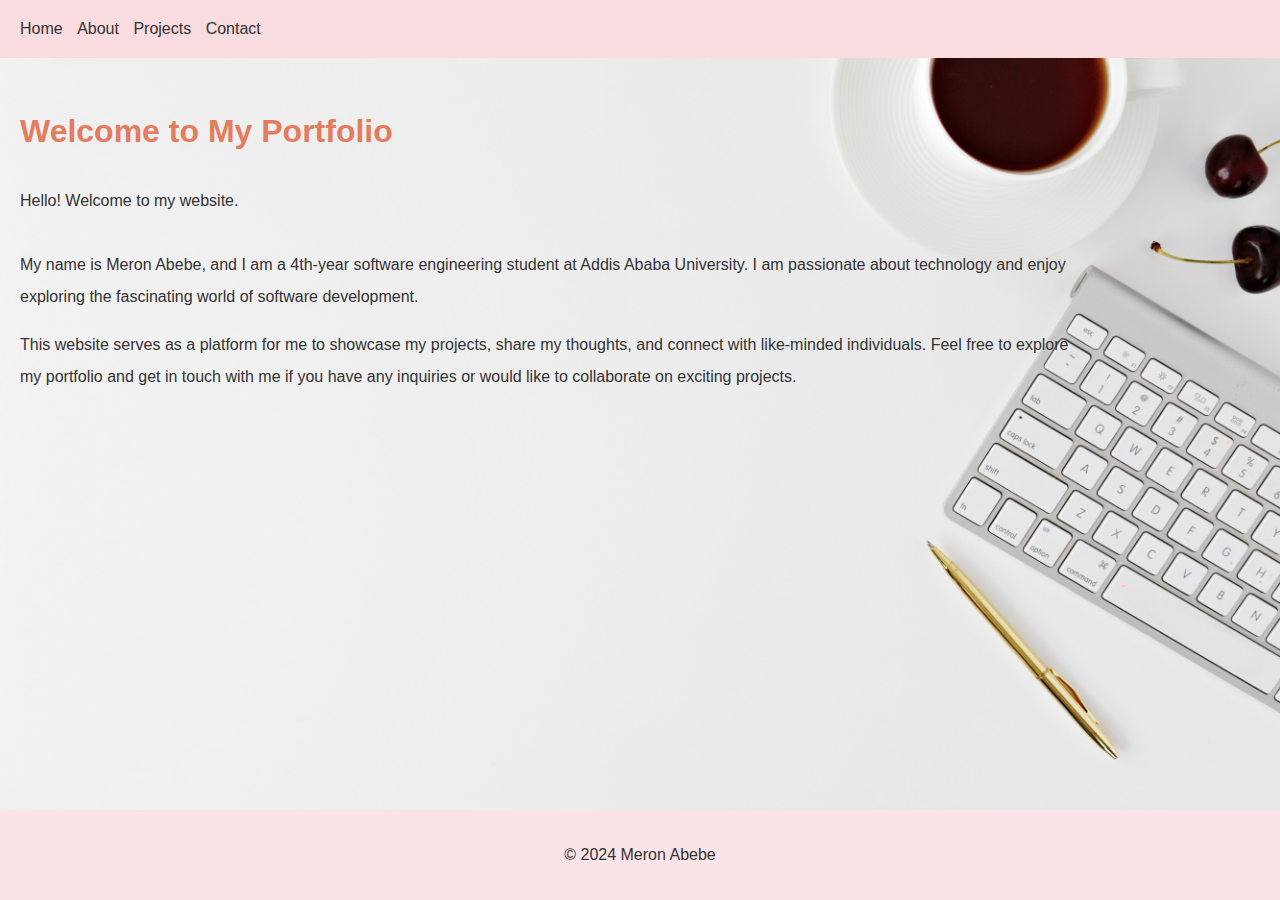
<file: portfolio/index.html>
<!DOCTYPE html>
<html lang="en">
<head>
  <meta charset="UTF-8">
  <meta name="viewport" content="width=device-width, initial-scale=1.0">
  <title>My Portfolio</title>
  <link rel="stylesheet" href="styles.css">
</head>
<body>
  <header>
    <nav>
      <ul>
        <li><a href="index.html">Home</a></li>
        <li><a href="about.html">About</a></li>
        <li><a href="projects.html">Projects</a></li>
        <li><a href="contact.html">Contact</a></li>
      </ul>
    </nav>
  </header>

  <main>
    <section id="home">
      <h1>Welcome to My Portfolio</h1>
      <p>
        Hello! Welcome to my website.<br><br> My name is Meron Abebe, and I am a 4th-year software engineering student at Addis Ababa University. I am passionate about technology and enjoy exploring the fascinating world of software development.
      </p>
      <p>
        This website serves as a platform for me to showcase my projects, share my thoughts, and connect with like-minded individuals. Feel free to explore my portfolio and get in touch with me if you have any inquiries or would like to collaborate on exciting projects.
      </p>
    </section>
  </main>

  <footer>
    <p>&copy; 2024 Meron Abebe</p>
  </footer>
</body>
</html>
</file>
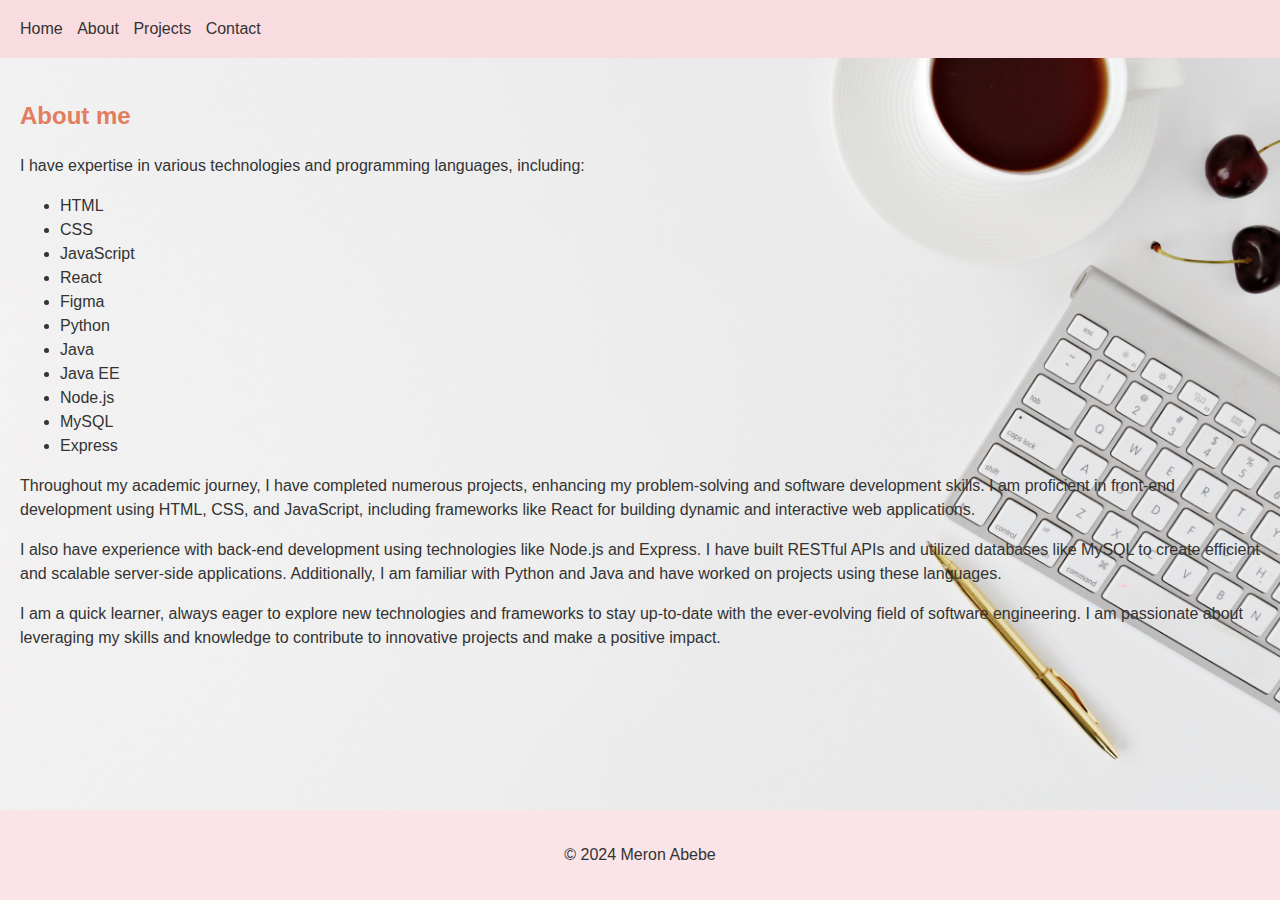
<file: portfolio/about.html>
<!DOCTYPE html>
<html lang="en">
<head>
  <meta charset="UTF-8">
  <meta name="viewport" content="width=device-width, initial-scale=1.0">
  <title>About Me</title>
  <link rel="stylesheet" href="styles.css">
</head>
<body>
  <header>
    <nav>
      <ul>
        <li><a href="index.html">Home</a></li>
        <li><a href="about.html">About</a></li>
        <li><a href="projects.html">Projects</a></li>
        <li><a href="contact.html">Contact</a></li>
      </ul>
    </nav>
  </header>

  <main>
    <section id="about">
      <h2>About me</h2>
      <p>
        I have expertise in various technologies and programming languages, including:
      </p>
      <ul>
        <li>HTML</li>
        <li>CSS</li>
        <li>JavaScript</li>
        <li>React</li>
        <li>Figma</li>
        <li>Python</li>
        <li>Java</li>
        <li>Java EE</li>
        <li>Node.js</li>
        <li>MySQL</li>
        <li>Express</li>
      </ul>
      <p>
        Throughout my academic journey, I have completed numerous projects, enhancing my problem-solving and software development skills. I am proficient in front-end development using HTML, CSS, and JavaScript, including frameworks like React for building dynamic and interactive web applications.
      </p>
      <p>
        I also have experience with back-end development using technologies like Node.js and Express. I have built RESTful APIs and utilized databases like MySQL to create efficient and scalable server-side applications. Additionally, I am familiar with Python and Java and have worked on projects using these languages.
      </p>
      <p>
        I am a quick learner, always eager to explore new technologies and frameworks to stay up-to-date with the ever-evolving field of software engineering. I am passionate about leveraging my skills and knowledge to contribute to innovative projects and make a positive impact.
      </p>
    </section>
  </main>

  <footer>
    <p>&copy; 2024 Meron Abebe</p>
  </footer>
</body>
</html>
</file>
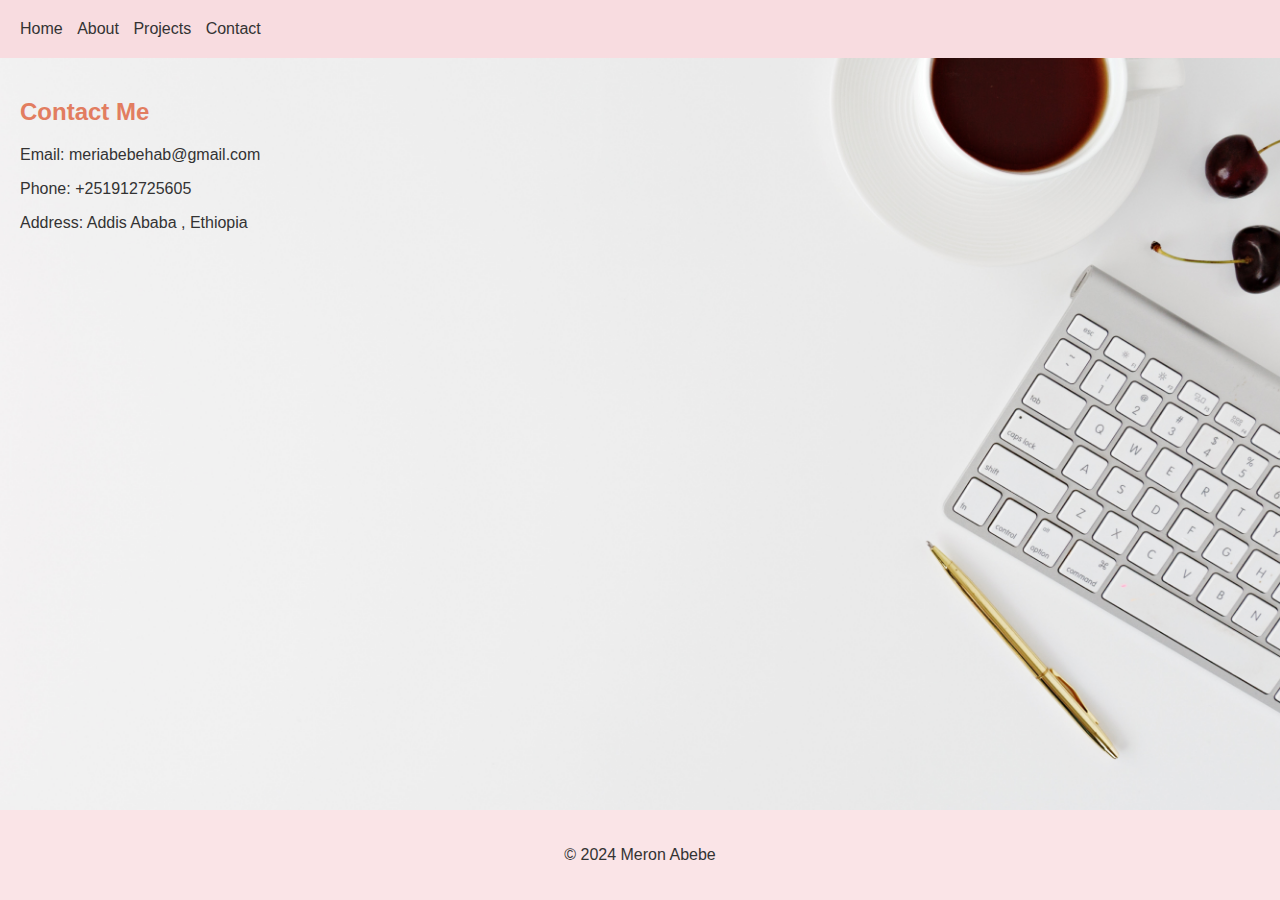
<file: portfolio/contact.html>
<!DOCTYPE html>
<html lang="en">
<head>
  <meta charset="UTF-8">
  <meta name="viewport" content="width=device-width, initial-scale=1.0">
  <title>Contact Me</title>
  <link rel="stylesheet" href="styles.css">
</head>
<body>
  <header>
    <nav>
      <ul>
        <li><a href="index.html">Home</a></li>
        <li><a href="about.html">About</a></li>
        <li><a href="projects.html">Projects</a></li>
        <li><a href="contact.html">Contact</a></li>
      </ul>
    </nav>
  </header>

  <main>
    <section id="contact">
      <h2>Contact Me</h2>
      <p>Email: meriabebehab@gmail.com</p>
      <p>Phone: +251912725605</p>
      <p>Address: Addis Ababa , Ethiopia</p>
    </section>
  </main>

  <footer>
    <p>&copy; 2024 Meron Abebe</p>
  </footer>
</body>
</html>
</file>
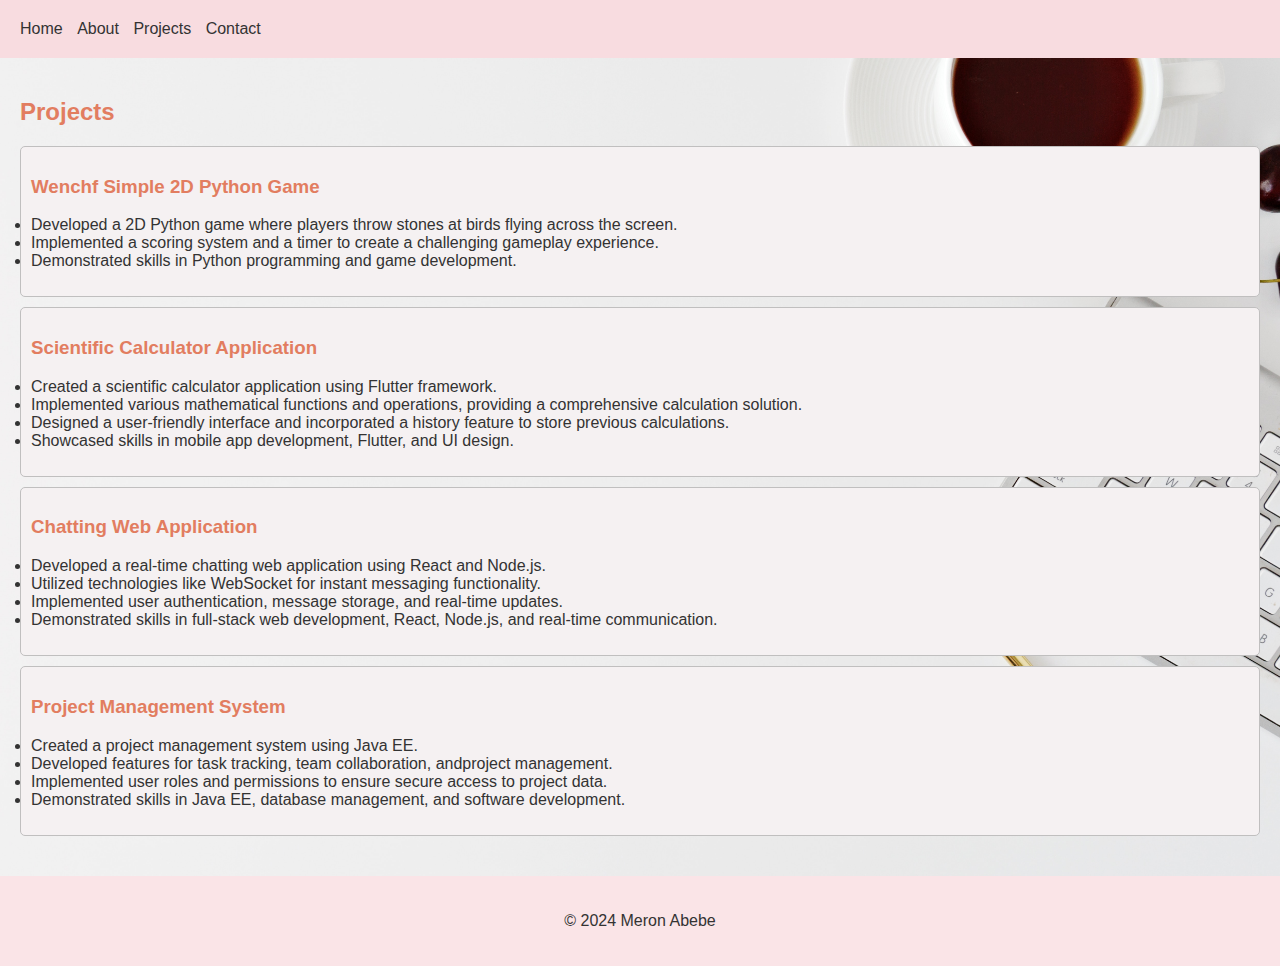
<file: portfolio/projects.html>
<!DOCTYPE html>
<html lang="en">
<head>
  <meta charset="UTF-8">
  <meta name="viewport" content="width=device-width, initial-scale=1.0">
  <title>Projects</title>
  <link rel="stylesheet" href="styles.css">
</head>
<body>
  <header>
    <nav>
      <ul>
        <li><a href="index.html">Home</a></li>
        <li><a href="about.html">About</a></li>
        <li><a href="projects.html">Projects</a></li>
        <li><a href="contact.html">Contact</a></li>
      </ul>
    </nav>
  </header>

  <main>
    <section id="projects">
      <h2>Projects</h2>
      <div class="project">
        <h3>Wenchf Simple 2D Python Game</h3>
        <p>
          <li>Developed a 2D Python game where players throw stones at birds flying across the screen.</li>
          <li>Implemented a scoring system and a timer to create a challenging gameplay experience.</li>
          <li>Demonstrated skills in Python programming and game development.</li>
        </p>
      </div>
      <div class="project">
        <h3>Scientific Calculator Application</h3>
        <p>
          <li>Created a scientific calculator application using Flutter framework.</li>
          <li>Implemented various mathematical functions and operations, providing a comprehensive calculation solution.</li>
          <li>Designed a user-friendly interface and incorporated a history feature to store previous calculations.</li>
          <li>Showcased skills in mobile app development, Flutter, and UI design.</li>
        </p>
      </div>
      <div class="project">
        <h3>Chatting Web Application</h3>
        <p>
         <li> Developed a real-time chatting web application using React and Node.js.</li>
         <li> Utilized technologies like WebSocket for instant messaging functionality.</li>
          <li>Implemented user authentication, message storage, and real-time updates.</li>
          <li>Demonstrated skills in full-stack web development, React, Node.js, and real-time communication.</li>
        </p>
      </div>
      <div class="project">
        <h3>Project Management System</h3>
        <p>
          <li>
          Created a project management system using Java EE.</li>
          <li>Developed features for task tracking, team collaboration, andproject management.</li>
          <li>Implemented user roles and permissions to ensure secure access to project data.</li>
          <li>Demonstrated skills in Java EE, database management, and software development.</li>
        </p>
      </div>
    </section>
  </main>

  <footer>
    <p>&copy; 2024 Meron Abebe</p>
  </footer>
</body>
</html>
</file>
<file: portfolio/styles.css>
/* Global Styles */
body {
  margin: 0;
  padding: 0;
  font-family: Arial, sans-serif;
  background-image: url("background.jpg");
  background-size: cover;
  background-repeat: no-repeat;
  background-position: center;
  display: flex;
  flex-direction: column;
  min-height: 100vh;
  color: #333333; /* Set the text color to a dark gray */
}

header {
  background-color: #f8dce0; /* Set the header background color to a light pink */
  color: #333333; /* Set the header text color to a dark gray */
  padding: 20px;
}

nav ul {
  list-style-type: none;
  padding: 0;
  margin: 0;
}

nav ul li {
  display: inline;
  margin-right: 10px;
}

nav ul li a {
  color: #333333; /* Set the navigation bar text color to a dark gray */
  text-decoration: none;
}

main {
  flex: 1;
  padding: 20px;
}

footer {
  background-color: #fae4e7; /* Set the footer background color to a light pink */
  color: #333333; /* Set the footer text color to a dark gray */
  padding: 20px;
  text-align: center;
}

/* Page-specific Styles */
section {
  margin-bottom: 20px;
}

h1, h2, h3 {
  color: #E27D60; /* Set the title color to a soft orange */
}

.project {
  border: 1px solid rgb(192, 191, 191); /* Set the project border color to black */
  padding: 10px;
  margin-bottom: 10px;
  transition: transform 0.3s;
  background-color: #f5f1f2; 
  border-radius: 5.0px;/* Set the project background color to a light pink */
}

.project:hover {
  transform: scale(1.02);
}
#home {
  padding-right: 180px; /* Add space from the right */
  line-height: 2.0; /* Add space between lines of text */
}
#about {

  line-height: 1.5; /* Add space between lines of text */
}
</file>
